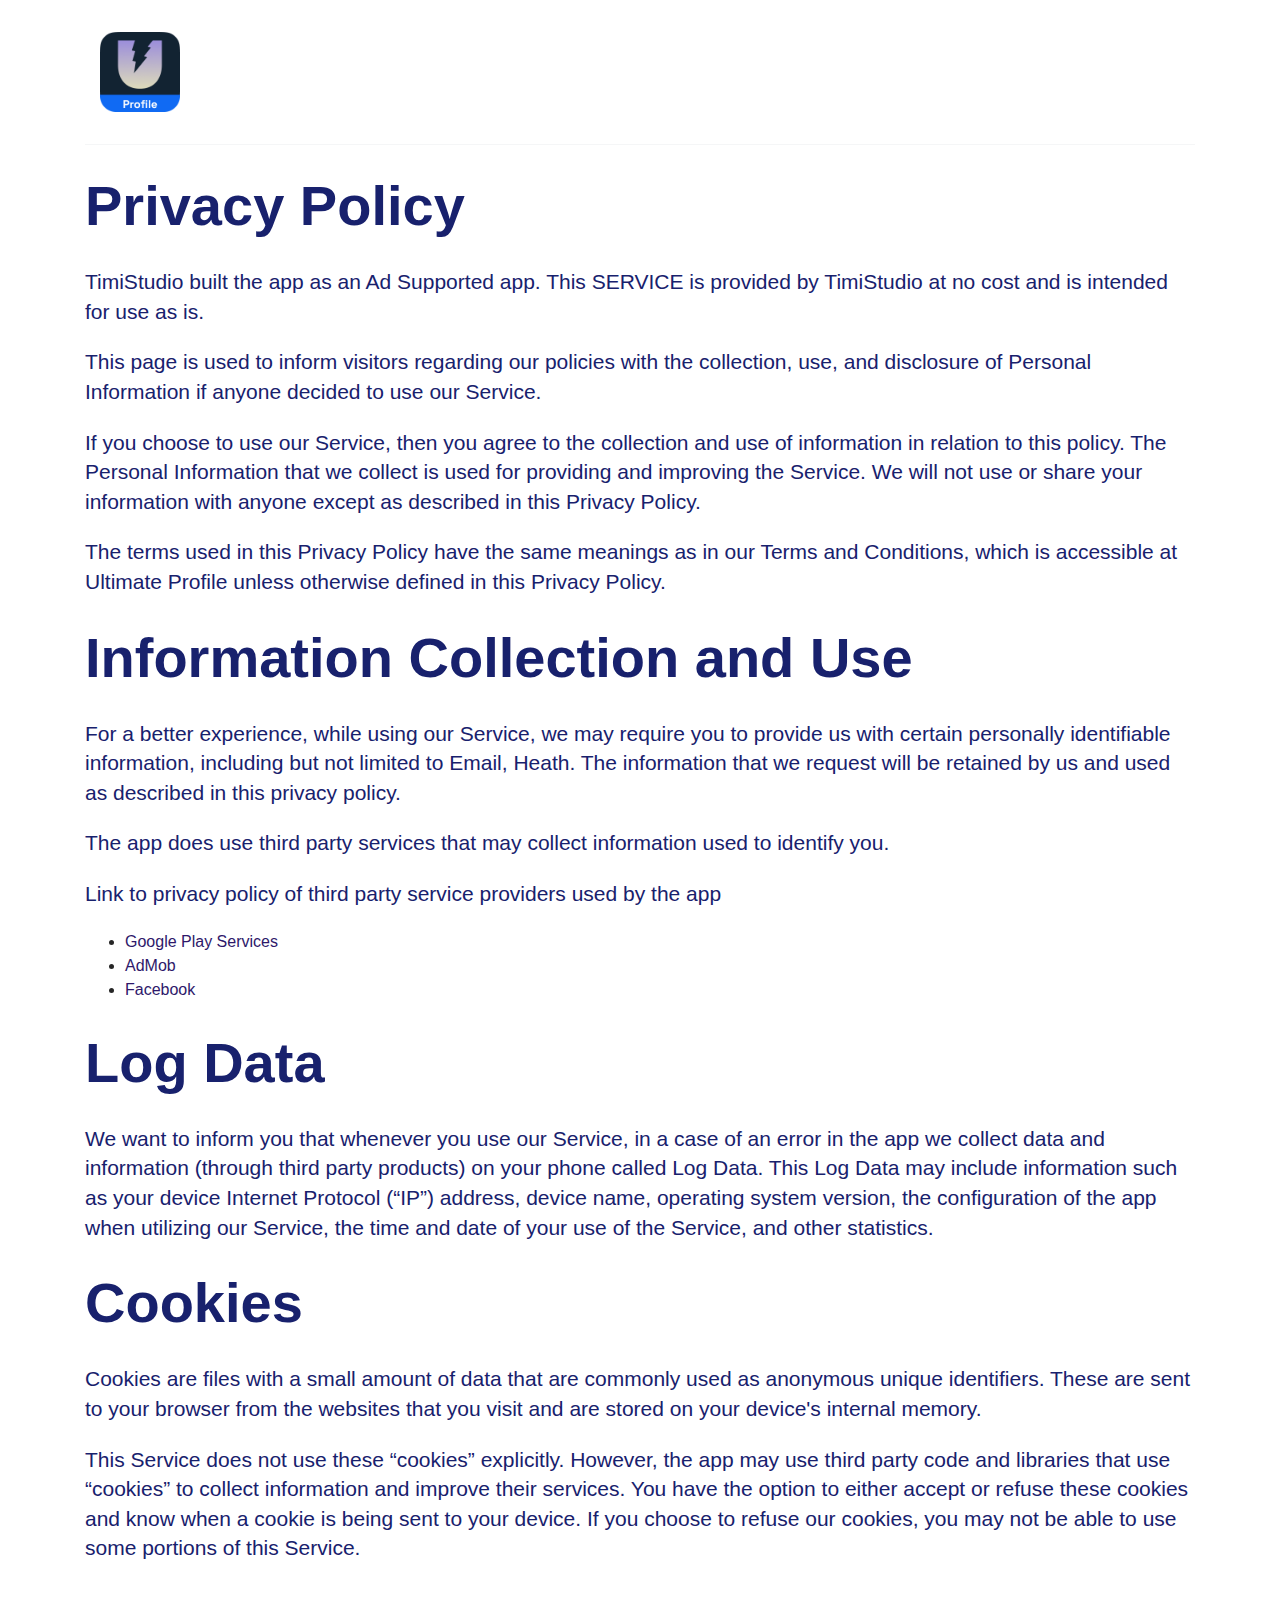
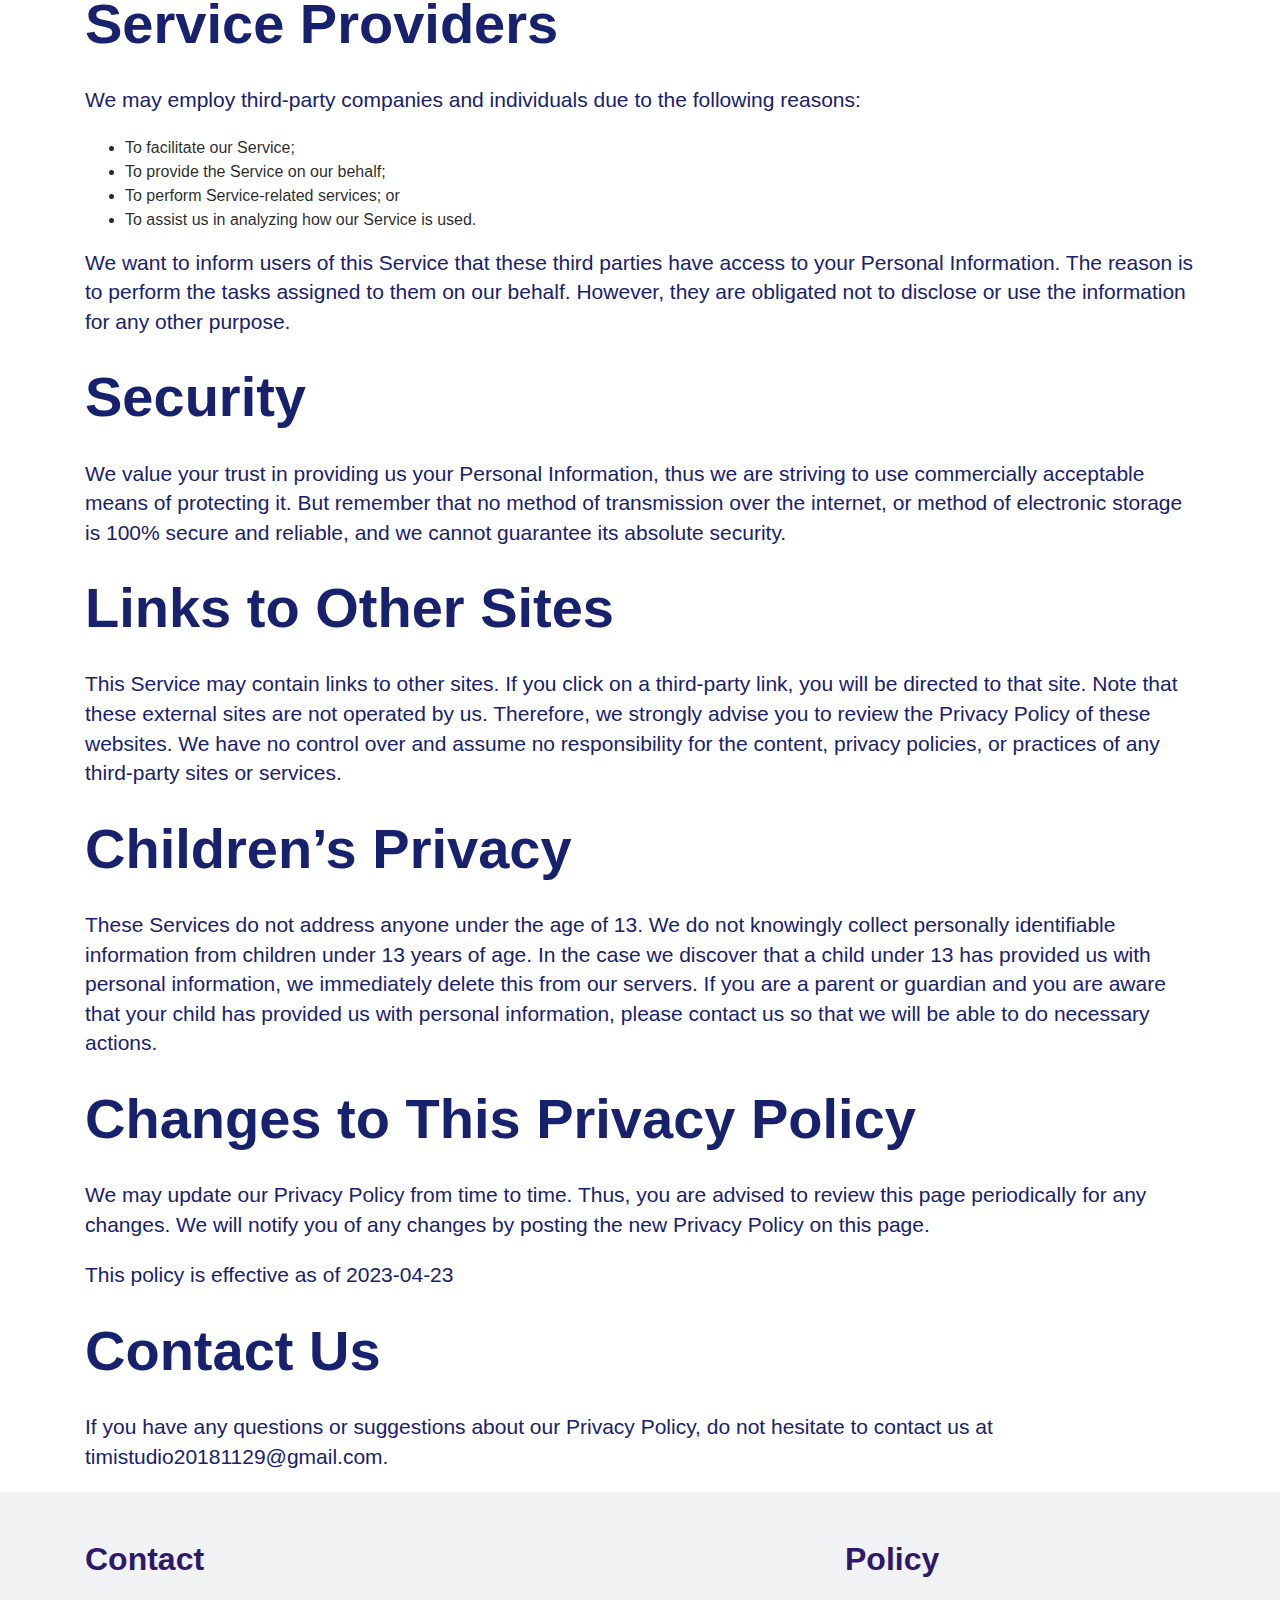
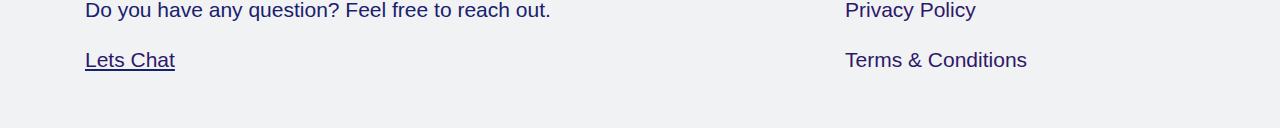
<file: policy.html>
<html lang="en">
  <head>
    <meta charset="utf-8" />
    <meta name="viewport" content="width=device-width, initial-scale-1" />

    <title>Ultimate - Privacy Policy</title>

    <link
      rel="stylesheet"
      href="https://maxcdn.bootstrapcdn.com/bootstrap/4.0.0/css/bootstrap.min.css"
      integrity="sha384-Gn5384xqQ1aoWXA+058RXPxPg6fy4IWvTNh0E263XmFcJlSAwiGgFAW/dAiS6JXm"
      crossorigin="anonymous"
    />
    <script
      src="https://maxcdn.bootstrapcdn.com/bootstrap/4.0.0/js/bootstrap.min.js"
      integrity="sha384-JZR6Spejh4U02d8jOt6vLEHfe/JQGiRRSQQxSfFWpi1MquVdAyjUar5+76PVCmYl"
      crossorigin="anonymous"
    ></script>
    <link
      href="https://fonts.googleapis.com/css?family=Roboto"
      rel="stylesheet"
    />
    <link rel="preconnect" href="https://fonts.gstatic.com" />
    <link
      href="https://fonts.googleapis.com/css2?family=Roboto:wght@400;700&display=swap"
      rel="stylesheet"
    />

    <link href="css/policyStyles.css" rel="stylesheet" />
    <script src="script.js"></script>
  </head>

  <body onload="onPolicyLoad()">
    <div class="container">
      <div class="topbar">
        <div class="container-fluid">
          <div class="row justify-content-between">
            <div class="col-2">
              <img class="logo" src="img/logo.png" />
            </div>
            <div class="col-6">
            </div>
          </div>
        </div>
      </div>
      <h1>Privacy Policy</h1>
      <p>
        TimiStudio built the app as an Ad Supported app. This SERVICE is
        provided by TimiStudio at no cost and is intended for use as is.
      </p>
      <p>
        This page is used to inform visitors regarding our policies with the
        collection, use, and disclosure of Personal Information if anyone
        decided to use our Service.
      </p>
      <p>
        If you choose to use our Service, then you agree to the collection and
        use of information in relation to this policy. The Personal Information
        that we collect is used for providing and improving the Service. We will
        not use or share your information with anyone except as described in
        this Privacy Policy.
      </p>
      <p>
        The terms used in this Privacy Policy have the same meanings as in our
        Terms and Conditions, which is accessible at
        <span id="appName"> App Name </span>
        unless otherwise defined in this Privacy Policy.
      </p>
      <h6>Information Collection and Use</h6>
      <p>
        For a better experience, while using our Service, we may require you to
        provide us with certain personally identifiable information, including
        but not limited to Email, Heath. The information that we request will be
        retained by us and used as described in this privacy policy.
      </p>
      <div>
        <p>
          The app does use third party services that may collect information
          used to identify you.
        </p>
        <p>
          Link to privacy policy of third party service providers used by the
          app
        </p>
        <ul>
          <li>
            <a
              href="https://www.google.com/policies/privacy/"
              target="_blank"
              rel="noopener noreferrer"
              >Google Play Services</a
            >
          </li>
          <li>
            <a
              href="https://support.google.com/admob/answer/6128543?hl=en"
              target="_blank"
              rel="noopener noreferrer"
              >AdMob</a
            >
          </li>
          <li>
            <a
              href="https://www.facebook.com/about/privacy/update/printable"
              target="_blank"
              rel="noopener noreferrer"
              >Facebook</a
            >
          </li>
          <!-- <li><a href="https://firebase.google.com/policies/analytics" target="_blank" rel="noopener noreferrer">Google
						Analytics for Firebase</a></li> -->
          <!-- <li><a href="https://firebase.google.com/support/privacy/" target="_blank" rel="noopener noreferrer">Firebase
						Crashlytics</a></li> -->
          <!-- <li><a href="https://sentry.io/privacy/" target="_blank" rel="noopener noreferrer">Sentry</a></li> -->
        </ul>
      </div>
      <h6>Log Data</h6>
      <p>
        We want to inform you that whenever you use our Service, in a case of an
        error in the app we collect data and information (through third party
        products) on your phone called Log Data. This Log Data may include
        information such as your device Internet Protocol (“IP”) address, device
        name, operating system version, the configuration of the app when
        utilizing our Service, the time and date of your use of the Service, and
        other statistics.
      </p>
      <h6>Cookies</h6>
      <p>
        Cookies are files with a small amount of data that are commonly used as
        anonymous unique identifiers. These are sent to your browser from the
        websites that you visit and are stored on your device's internal memory.
      </p>
      <p>
        This Service does not use these “cookies” explicitly. However, the app
        may use third party code and libraries that use “cookies” to collect
        information and improve their services. You have the option to either
        accept or refuse these cookies and know when a cookie is being sent to
        your device. If you choose to refuse our cookies, you may not be able to
        use some portions of this Service.
      </p>
      <h6>Service Providers</h6>
      <p>
        We may employ third-party companies and individuals due to the following
        reasons:
      </p>
      <ul>
        <li>To facilitate our Service;</li>
        <li>To provide the Service on our behalf;</li>
        <li>To perform Service-related services; or</li>
        <li>To assist us in analyzing how our Service is used.</li>
      </ul>
      <p>
        We want to inform users of this Service that these third parties have
        access to your Personal Information. The reason is to perform the tasks
        assigned to them on our behalf. However, they are obligated not to
        disclose or use the information for any other purpose.
      </p>
      <h6>Security</h6>
      <p>
        We value your trust in providing us your Personal Information, thus we
        are striving to use commercially acceptable means of protecting it. But
        remember that no method of transmission over the internet, or method of
        electronic storage is 100% secure and reliable, and we cannot guarantee
        its absolute security.
      </p>
      <h6>Links to Other Sites</h6>
      <p>
        This Service may contain links to other sites. If you click on a
        third-party link, you will be directed to that site. Note that these
        external sites are not operated by us. Therefore, we strongly advise you
        to review the Privacy Policy of these websites. We have no control over
        and assume no responsibility for the content, privacy policies, or
        practices of any third-party sites or services.
      </p>
      <h6>Children’s Privacy</h6>
      <p>
        These Services do not address anyone under the age of 13. We do not
        knowingly collect personally identifiable information from children
        under 13 years of age. In the case we discover that a child under 13 has
        provided us with personal information, we immediately delete this from
        our servers. If you are a parent or guardian and you are aware that your
        child has provided us with personal information, please contact us so
        that we will be able to do necessary actions.
      </p>
      <h6>Changes to This Privacy Policy</h6>
      <p>
        We may update our Privacy Policy from time to time. Thus, you are
        advised to review this page periodically for any changes. We will notify
        you of any changes by posting the new Privacy Policy on this page.
      </p>
      <p>This policy is effective as of <span id="date">2021-07-01</span></p>
      <h6>Contact Us</h6>
      <p>
        If you have any questions or suggestions about our Privacy Policy, do
        not hesitate to contact us at timistudio20181129@gmail.com.
      </p>
    </div>
    <div class="footer">
      <div class="container">
        <div class="row">
          <div class="col-8">
            <h5>Contact</h5>
            <p>Do you have any question? Feel free to reach out.</p>
            <p class="underline">
              <a href="mailto:timistudio20181129@gmail.com"> Lets Chat </a>
            </p>
          </div>
          <div class="col-4 policy">
            <h5>Policy</h5>
            <p class="privacy">
              <a href="policy.html">Privacy Policy</a>
            </p>
            <p class="privacy">
              <a href="term.html">Terms & Conditions</a>
            </p>
          </div>
        </div>
      </div>
    </div>
  </body>
</html>
</file>
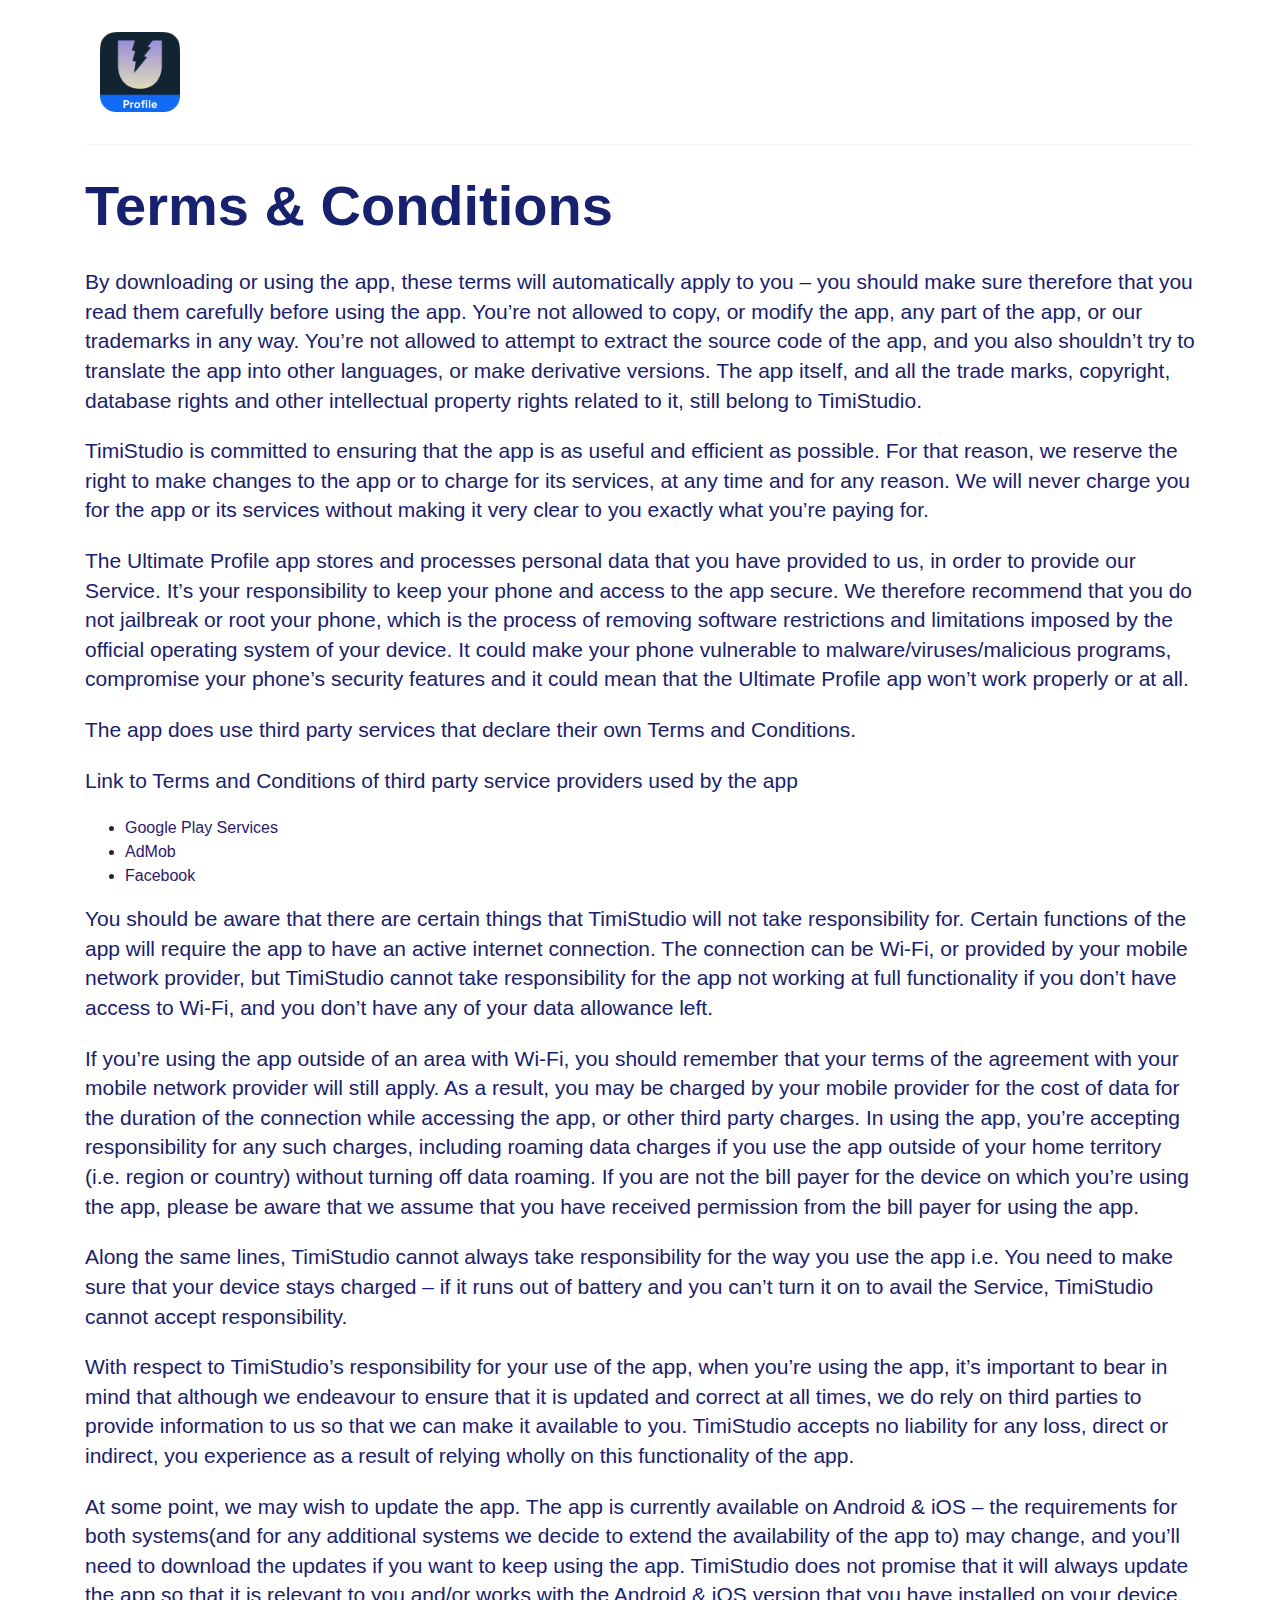
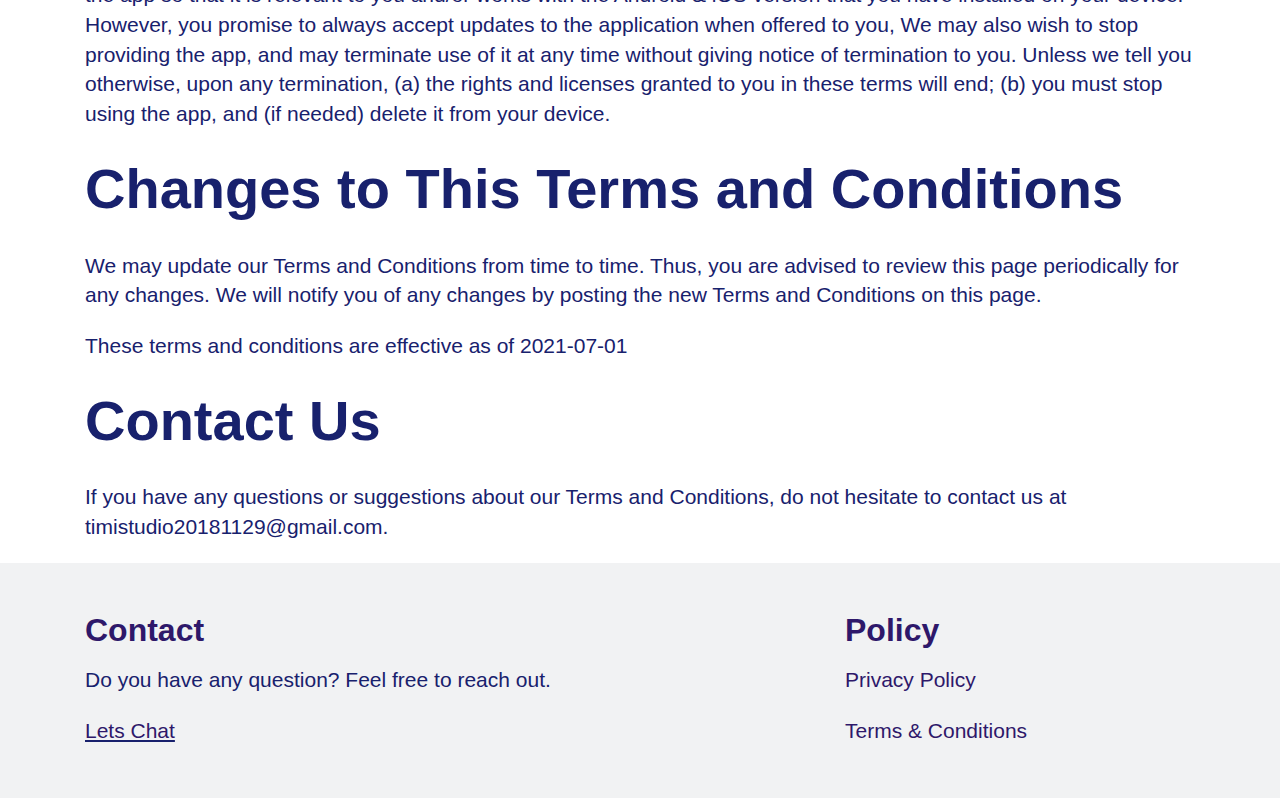
<file: term.html>
<html lang="en">
  <head>
    <meta charset="utf-8" />
    <meta name="viewport" content="width=device-width, initial-scale-1" />

    <title>Ultimate - Term</title>

    <link
      rel="stylesheet"
      href="https://maxcdn.bootstrapcdn.com/bootstrap/4.0.0/css/bootstrap.min.css"
      integrity="sha384-Gn5384xqQ1aoWXA+058RXPxPg6fy4IWvTNh0E263XmFcJlSAwiGgFAW/dAiS6JXm"
      crossorigin="anonymous"
    />
    <script
      src="https://maxcdn.bootstrapcdn.com/bootstrap/4.0.0/js/bootstrap.min.js"
      integrity="sha384-JZR6Spejh6U02d8jOt6vLEHfe/JQGiRRSQQxSfFWpi1MquVdAyjUar5+76PVCmYl"
      crossorigin="anonymous"
    ></script>
    <link
      href="https://fonts.googleapis.com/css?family=Roboto"
      rel="stylesheet"
    />
    <link rel="preconnect" href="https://fonts.gstatic.com" />
    <link
      href="https://fonts.googleapis.com/css2?family=Roboto:wght@400;700&display=swap"
      rel="stylesheet"
    />

    <link href="css/policyStyles.css" rel="stylesheet" />
    <script src="script.js"></script>
  </head>

  <body onload="onTermLoad()">
    <div class="container">
      <div class="topbar">
        <div class="container-fluid">
          <div class="row justify-content-between">
            <div class="col-2">
              <img class="logo" src="img/logo.png" />
            </div>
            <div class="col-6">
            </div>
          </div>
        </div>
      </div>
      <h1>Terms &amp; Conditions</h1>
      <p>
        By downloading or using the app, these terms will automatically apply to
        you – you should make sure therefore that you read them carefully before
        using the app. You’re not allowed to copy, or modify the app, any part
        of the app, or our trademarks in any way. You’re not allowed to attempt
        to extract the source code of the app, and you also shouldn’t try to
        translate the app into other languages, or make derivative versions. The
        app itself, and all the trade marks, copyright, database rights and
        other intellectual property rights related to it, still belong to
        TimiStudio.
      </p>
      <p>
        TimiStudio is committed to ensuring that the app is as useful and
        efficient as possible. For that reason, we reserve the right to make
        changes to the app or to charge for its services, at any time and for
        any reason. We will never charge you for the app or its services without
        making it very clear to you exactly what you’re paying for.
      </p>
      <p>
        The <span id="appName"> App </span> app stores and processes personal
        data that you have provided to us, in order to provide our Service. It’s
        your responsibility to keep your phone and access to the app secure. We
        therefore recommend that you do not jailbreak or root your phone, which
        is the process of removing software restrictions and limitations imposed
        by the official operating system of your device. It could make your
        phone vulnerable to malware/viruses/malicious programs, compromise your
        phone’s security features and it could mean that the
        <span id="appName2"> App </span> app won’t work properly or at all.
      </p>
      <div>
        <p>
          The app does use third party services that declare their own Terms and
          Conditions.
        </p>
        <p>
          Link to Terms and Conditions of third party service providers used by
          the app
        </p>
        <ul id="thirdParty">
          <li>
            <a
              href="https://policies.google.com/terms"
              target="_blank"
              rel="noopener noreferrer"
              >Google Play Services</a
            >
          </li>
          <li>
            <a
              href="https://developers.google.com/admob/terms"
              target="_blank"
              rel="noopener noreferrer"
              >AdMob</a
            >
          </li>
          <li>
            <a
              href="https://www.facebook.com/legal/terms/plain_text_terms"
              target="_blank"
              rel="noopener noreferrer"
              >Facebook</a
            >
          </li>
          <!-- <li><a href="https://firebase.google.com/terms/analytics" target="_blank" rel="noopener noreferrer">Google
						Analytics for Firebase</a></li>
				<li><a href="https://firebase.google.com/terms/crashlytics" target="_blank" rel="noopener noreferrer">Firebase
						Crashlytics</a></li>
				<li><a href="https://sentry.io/terms/" target="_blank" rel="noopener noreferrer">Sentry</a></li> -->
        </ul>
      </div>
      <p>
        You should be aware that there are certain things that TimiStudio will
        not take responsibility for. Certain functions of the app will require
        the app to have an active internet connection. The connection can be
        Wi-Fi, or provided by your mobile network provider, but TimiStudio
        cannot take responsibility for the app not working at full functionality
        if you don’t have access to Wi-Fi, and you don’t have any of your data
        allowance left.
      </p>
      <p>
        If you’re using the app outside of an area with Wi-Fi, you should
        remember that your terms of the agreement with your mobile network
        provider will still apply. As a result, you may be charged by your
        mobile provider for the cost of data for the duration of the connection
        while accessing the app, or other third party charges. In using the app,
        you’re accepting responsibility for any such charges, including roaming
        data charges if you use the app outside of your home territory (i.e.
        region or country) without turning off data roaming. If you are not the
        bill payer for the device on which you’re using the app, please be aware
        that we assume that you have received permission from the bill payer for
        using the app.
      </p>
      <p>
        Along the same lines, TimiStudio cannot always take responsibility for
        the way you use the app i.e. You need to make sure that your device
        stays charged – if it runs out of battery and you can’t turn it on to
        avail the Service, TimiStudio cannot accept responsibility.
      </p>
      <p>
        With respect to TimiStudio’s responsibility for your use of the app,
        when you’re using the app, it’s important to bear in mind that although
        we endeavour to ensure that it is updated and correct at all times, we
        do rely on third parties to provide information to us so that we can
        make it available to you. TimiStudio accepts no liability for any loss,
        direct or indirect, you experience as a result of relying wholly on this
        functionality of the app.
      </p>
      <p>
        At some point, we may wish to update the app. The app is currently
        available on Android &amp; iOS – the requirements for both systems(and
        for any additional systems we decide to extend the availability of the
        app to) may change, and you’ll need to download the updates if you want
        to keep using the app. TimiStudio does not promise that it will always
        update the app so that it is relevant to you and/or works with the
        Android &amp; iOS version that you have installed on your device.
        However, you promise to always accept updates to the application when
        offered to you, We may also wish to stop providing the app, and may
        terminate use of it at any time without giving notice of termination to
        you. Unless we tell you otherwise, upon any termination, (a) the rights
        and licenses granted to you in these terms will end; (b) you must stop
        using the app, and (if needed) delete it from your device.
      </p>
      <h6>Changes to This Terms and Conditions</h6>
      <p>
        We may update our Terms and Conditions from time to time. Thus, you are
        advised to review this page periodically for any changes. We will notify
        you of any changes by posting the new Terms and Conditions on this page.
      </p>
      <p>These terms and conditions are effective as of 2021-07-01</p>
      <h6>Contact Us</h6>
      <p>
        If you have any questions or suggestions about our Terms and Conditions,
        do not hesitate to contact us at timistudio20181129@gmail.com.
      </p>
    </div>
    <div class="footer">
      <div class="container">
        <div class="row">
          <div class="col-8">
            <h5>Contact</h5>
            <p>Do you have any question? Feel free to reach out.</p>
            <p class="underline">
              <a href="mailto:timistudio20181129@gmail.com"> Lets Chat </a>
            </p>
          </div>
          <div class="col-4 policy">
            <h5>Policy</h5>
            <p class="privacy">
              <a href="policy.html">Privacy Policy</a>
            </p>
            <p class="privacy">
              <a href="term.html">Terms & Conditions</a>
            </p>
          </div>
        </div>
      </div>
    </div>
  </body>
</html>
</file>
<file: css/policyStyles.css>
p,
a,
li,
span {
  font-family: "Motiva Sans Light", sans-serif;
}

.logo {
  width: auto;
  height: 80;
}
.topbar .container-fluid {
  border-bottom: 1px solid;
  border-color: #f5f6f7;
  padding-top: 32px;
  padding-bottom: 32px;
}
.footer {
  background-color: #f1f2f3;
  padding: 32px 0px;
}

h6,
h1 {
  font-family: "Motiva Sans Bold", sans-serif;
  color: #18216d;
  font-size: 3.5em;
  line-height: 1.18;
  margin: 0.5em 0px;
  font-weight: 600;
}

h5 {
  font-family: "Motiva Sans Bold", sans-serif;
  color: #2e186a;
  font-size: 2em;
  font-weight: 600;
  margin: 0.5em 0px;
}

p {
  color: #18216d;
  font-size: 21px;
  line-height: 1.41;
  margin-bottom: 1em;
}

a {
  text-decoration: none;
  outline: none;
  color: #2e186a;
}

a:hover {
  color: #18216d;
}

li {
  color: rgba(0, 0, 0, 0.85);
}

.policy .p {
  color: #000000;
}

.underline {
  text-decoration: underline;
}
</file>
